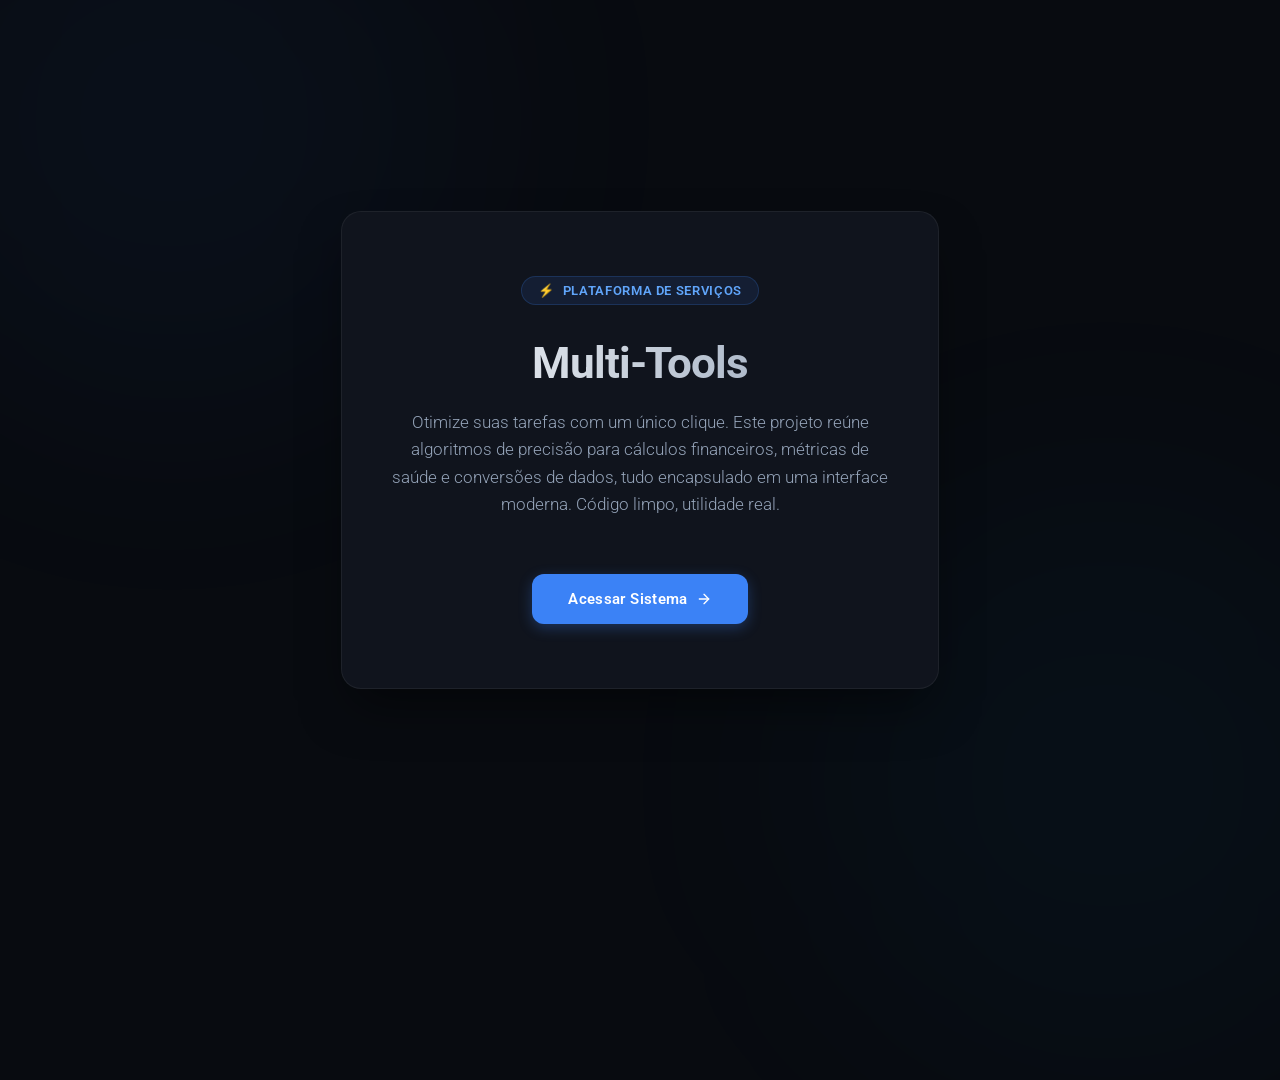
<file: index.html>
<!DOCTYPE html>
<html lang="pt-br">

<head>
    <meta charset="UTF-8">
    <meta name="viewport" content="width=device-width, initial-scale=1.0">
    <title>Paniel do sistema</title>
    <link rel="preconnect" href="https://fonts.googleapis.com">
    <link rel="preconnect" href="https://fonts.gstatic.com" crossorigin>
    <link href="https://fonts.googleapis.com/css2?family=Inter:wght@300;400;500;600;700&display=swap" rel="stylesheet">
    <!--css3-->
    <link rel="stylesheet" href="src/css/style.css">
    <link rel="stylesheet" href="src/css/modal.css">
</head>

<body>
    <main>
        <span class="badge">
            <span>⚡</span> Plataforma de Serviços
        </span>

        <div class="apresentacao">
            <h1>Multi-Tools</h1>
            <p class="text">
                Otimize suas tarefas com um único clique. Este projeto reúne algoritmos de precisão para cálculos
                financeiros, métricas de saúde e conversões de dados, tudo encapsulado em uma interface moderna. Código
                limpo, utilidade real.
            </p>
        </div>

        <button id="acess" onclick="console.log('Acessando...')">
            Acessar Sistema
            <svg width="16" height="16" viewBox="0 0 24 24" fill="none" stroke="currentColor" stroke-width="2"
                stroke-linecap="round" stroke-linejoin="round">
                <line x1="5" y1="12" x2="19" y2="12"></line>
                <polyline points="12 5 19 12 12 19"></polyline>
            </svg>
        </button>
    </main>

    <dialog>
        <div class="sistema-multi">
            <p class="item-text">
                Gostaria de acessa o Multi-Tools?
            </p>
            <button class="btn-item" id="multi-tools">acessar</button>
        </div>
        <div class="supor">
            <p class="item-text">
                Gostaria de acessar o suporte?
            </p>
            <button class="btn-item" id="suporte">Suporte</button>
        </div>
    </dialog>
    <!--javascript-->
    <script src="src/js/main.js"></script>
</body>

</html>
</file>
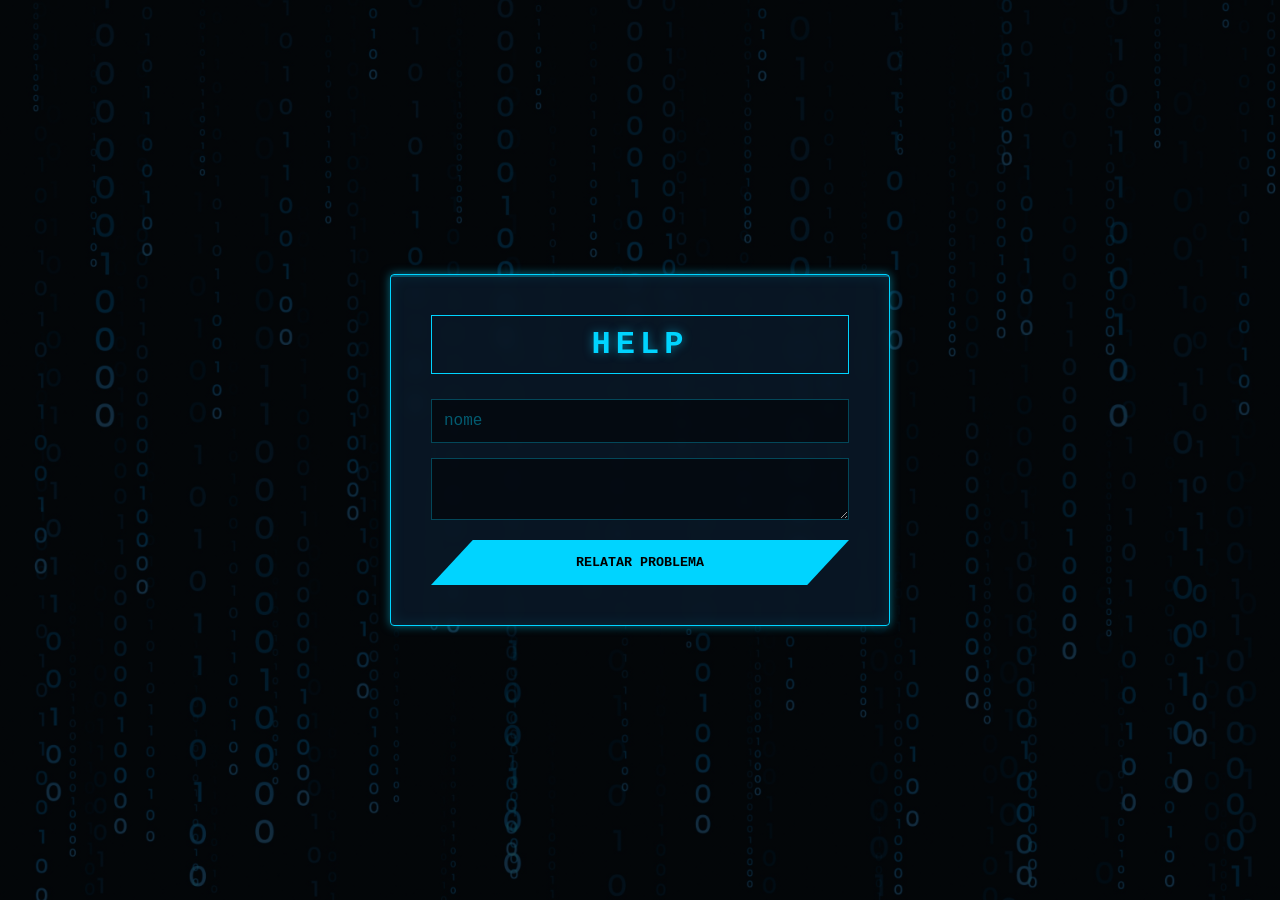
<file: src/pages/help_disk.html>
<!DOCTYPE html>
<html lang="pt-br">
<head>
    <meta charset="UTF-8">
    <meta name="viewport" content="width=device-width, initial-scale=1.0">
    <title>Document</title>
    <link rel="stylesheet" href="/src/css/ajuda.css">
</head>
<body>
    <form>
        <div class="logo-form">
            <h1>help</h1>
        </div>
        <div class="formulario">
            <input 
                type="text" 
                id="nome"
                placeholder="nome"
            >
            <textarea id="resumo"></textarea>
            <button id="relatar">relatar problema</button>
        </div>
    </form>

    <script src="/src/js/ajuda.js"></script>
</body>
</html>
</file>
<file: src/css/style.css>
@import url('https://fonts.googleapis.com/css2?family=Roboto:ital,wght@0,100..900;1,100..900&display=swap');

:root {
    --bg-page: #080b10;
    --bg-card: #10141d;
    --border-card: rgba(255, 255, 255, 0.06);
    --primary: #3b82f6;
    --primary-hover: #1d4ed8;
    --primary-light: rgba(59, 130, 246, 0.1);
    --text-main: #f8fafc;
    --text-muted: #94a3b8;
    --font-stack: 'Roboto', sans-serif;
}

* {
    margin: 0;
    padding: 0;
    box-sizing: border-box;
    font-family: var(--font-stack);
}

body {
    background-color: var(--bg-page);
    color: var(--text-main);
    font-family: var(--font-stack);
    min-height: 100vh;
    display: flex;
    justify-content: center;
    align-items: center;
    position: relative;
    overflow: hidden;
}

body::before {
    content: "";
    position: absolute;
    top: -20%;
    left: -10%;
    width: 600px;
    height: 600px;
    background: rgba(59, 130, 246, 0.04);
    filter: blur(120px);
    border-radius: 50%;
    z-index: 0;
}

body::after {
    content: "";
    position: absolute;
    bottom: -20%;
    right: -10%;
    width: 600px;
    height: 600px;
    background: rgba(14, 165, 233, 0.03);
    filter: blur(120px);
    border-radius: 50%;
    z-index: 0;
}

main {
    position: relative;
    z-index: 1;
    display: flex;
    flex-direction: column;
    align-items: center;
    text-align: center;
    max-width: 640px;
    padding: 64px 48px;
    /* Padding vertical aumentado */
    background: var(--bg-card);
    border: 1px solid var(--border-card);
    border-radius: 20px;
    box-shadow: 0 25px 50px -12px rgba(0, 0, 0, 0.5);
    margin: 24px;
}

.badge {
    display: inline-flex;
    align-items: center;
    gap: 8px;
    padding: 6px 16px;
    background: var(--primary-light);
    border: 1px solid rgba(59, 130, 246, 0.2);
    border-radius: 9999px;
    font-size: 0.8125rem;
    font-weight: 600;
    color: #60a5fa;
    text-transform: uppercase;
    letter-spacing: 0.05em;
    margin-bottom: 32px;
    /* Margem ajustada */
}

.apresentacao h1 {
    font-size: 2.75rem;
    font-weight: 700;
    letter-spacing: -0.025em;
    margin-bottom: 20px;
    background: linear-gradient(to right, #f8fafc, #94a3b8);
    -webkit-background-clip: text;
    -webkit-text-fill-color: transparent;
    background-clip: text; /* Adicionado para compatibilidade com padrões modernos */
    color: transparent; /* Fallback para garantir a transparência */
}

.apresentacao .text {
    font-size: 1.0625rem;
    font-weight: 300;
    line-height: 1.6;
    color: var(--text-muted);
    margin-bottom: 56px;
    /* Aumento da distância entre o texto e o botão */
    max-width: 500px;
}

#acess {
    background-color: var(--primary);
    color: #ffffff;
    border: none;
    padding: 16px 36px;
    font-size: 0.9375rem;
    font-weight: 600;
    border-radius: 12px;
    cursor: pointer;
    transition: all 0.2s cubic-bezier(0.4, 0, 0.2, 1);
    display: inline-flex;
    align-items: center;
    gap: 8px;
    letter-spacing: 0.025em;
    box-shadow: 0 4px 14px rgba(59, 130, 246, 0.3);
}

#acess:hover {
    background-color: var(--primary-hover);
    transform: translateY(-1px);
    box-shadow: 0 6px 20px rgba(59, 130, 246, 0.4);
}

#acess:active {
    transform: translateY(0);
}
</file>
<file: src/css/modal.css>
*{
    margin: 0;
    padding: 0;
    box-sizing: border-box;
}

dialog {
    /* Ativa o Flexbox para que justify e align funcionem */
    flex-direction: column;
    justify-content: center;
    align-items: center;
    gap: 20px;
    
    /* Geometria e Posicionamento */
    width: 400px;
    margin: auto;
    padding: 20px;
    
    /* Estilização Visual */
    text-align: center;
    border-radius: 30px;
    border: 2px solid blue;
    background-image: url('/src/img/background-matrix.jpg');
    background-size: cover; /* Garante que a imagem preencha o fundo */
    background-position: center;
}

/* Opcional: Estiliza o fundo escurecido atrás do dialog */
dialog::backdrop {
    background-color: rgba(0, 0, 0, 0.5);
}

.item-text{
    font-size: 1.2rem;
    color: #fff;
}

.btn-item{
    width: 100px;
    font-size: 1rem;
    border: none;
    border-radius: 20px;
    padding: 10px;
    background-color: #3b82f6;
    color: #fff;
    margin: 10px auto;
}
</file>
<file: src/css/ajuda.css>
/* 1. SETUP GLOBAL & VARIÁVEIS CYBER */
*{
    margin: 0;
    padding: 0;
    box-sizing: border-box;
    font-family: 'Courier New', Courier, monospace; /* Fonte estilo terminal */
}

:root {
    --neon-blue: #00d4ff;
    --dark-bg: rgba(10, 25, 41, 0.85);
    --matrix-glow: 0 0 10px rgba(0, 212, 255, 0.5);
}

body {
    background-image: linear-gradient(rgba(0, 0, 0, 0.7), rgba(0, 0, 0, 0.7)), 
                      url('/src/img/background-matrix.jpg');
    background-size: cover;
    background-position: center;
    background-repeat: no-repeat;
    background-attachment: fixed;
    min-height: 100vh;
    display: flex;
    align-items: center;
    justify-content: center;
    overflow-x: hidden;
}

/* 2. FORMULÁRIO ESTILO INTERFACE DE COMANDO */
form {
    display: flex;
    flex-direction: column;
    align-items: center;
    
    background-color: var(--dark-bg);
    width: 90%;
    max-width: 500px;
    padding: 40px;
    border-radius: 4px; /* Bordas mais secas para parecer software antigo */
    border: 1px solid var(--neon-blue);
    box-shadow: var(--matrix-glow), inset 0 0 15px rgba(0, 212, 255, 0.1);
    backdrop-filter: blur(5px);
    
    /* ANIMAÇÃO DE ENTRADA */
    animation: scanline 4s linear infinite, fadeIn 1s ease-out;
    position: relative;
}

/* Efeito de "linha de scanner" passando pelo form */
form::before {
    content: "";
    position: absolute;
    top: 0;
    left: 0;
    width: 100%;
    height: 2px;
    background: var(--neon-blue);
    opacity: 0.3;
    animation: scanMove 3s linear infinite;
}

.logo-form {
    background-color: transparent;
    color: var(--neon-blue);
    border: 1px solid var(--neon-blue);
    width: 100%;
    padding: 10px;
    text-align: center;
    font-weight: bold;
    text-transform: uppercase;
    letter-spacing: 5px;
    text-shadow: var(--matrix-glow);
    margin-bottom: 25px;
}

/* 3. INPUTS ESTILO DIGITAL */
input, textarea {
    width: 100%;
    padding: 12px;
    margin-bottom: 15px;
    background: rgba(0, 0, 0, 0.5);
    border: 1px solid rgba(0, 212, 255, 0.3);
    color: var(--neon-blue);
    font-size: 1rem;
    outline: none;
    transition: all 0.3s;
}

input:focus, textarea:focus {
    border-color: var(--neon-blue);
    box-shadow: 0 0 15px rgba(0, 212, 255, 0.4);
    background: rgba(0, 212, 255, 0.05);
}

/* Placeholder azulado */
::placeholder {
    color: rgba(0, 212, 255, 0.4);
}

button {
    width: 100%;
    padding: 15px;
    background: var(--neon-blue);
    color: #000;
    border: none;
    font-weight: bold;
    text-transform: uppercase;
    cursor: pointer;
    transition: 0.3s;
    clip-path: polygon(10% 0, 100% 0, 90% 100%, 0% 100%); /* Corte estilo sci-fi */
}

button:hover {
    background: #fff;
    box-shadow: 0 0 20px #fff;
    letter-spacing: 2px;
}

/* 4. ANIMAÇÕES (KEYFRAMES) */

@keyframes fadeIn {
    from { opacity: 0; transform: translateY(20px); }
    to { opacity: 1; transform: translateY(0); }
}

@keyframes scanMove {
    0% { top: 0; }
    100% { top: 100%; }
}

/* Pulsação leve no brilho do formulário */
@keyframes scanline {
    0%, 100% { box-shadow: 0 0 10px rgba(0, 212, 255, 0.3); }
    50% { box-shadow: 0 0 20px rgba(0, 212, 255, 0.6); }
}
</file>
